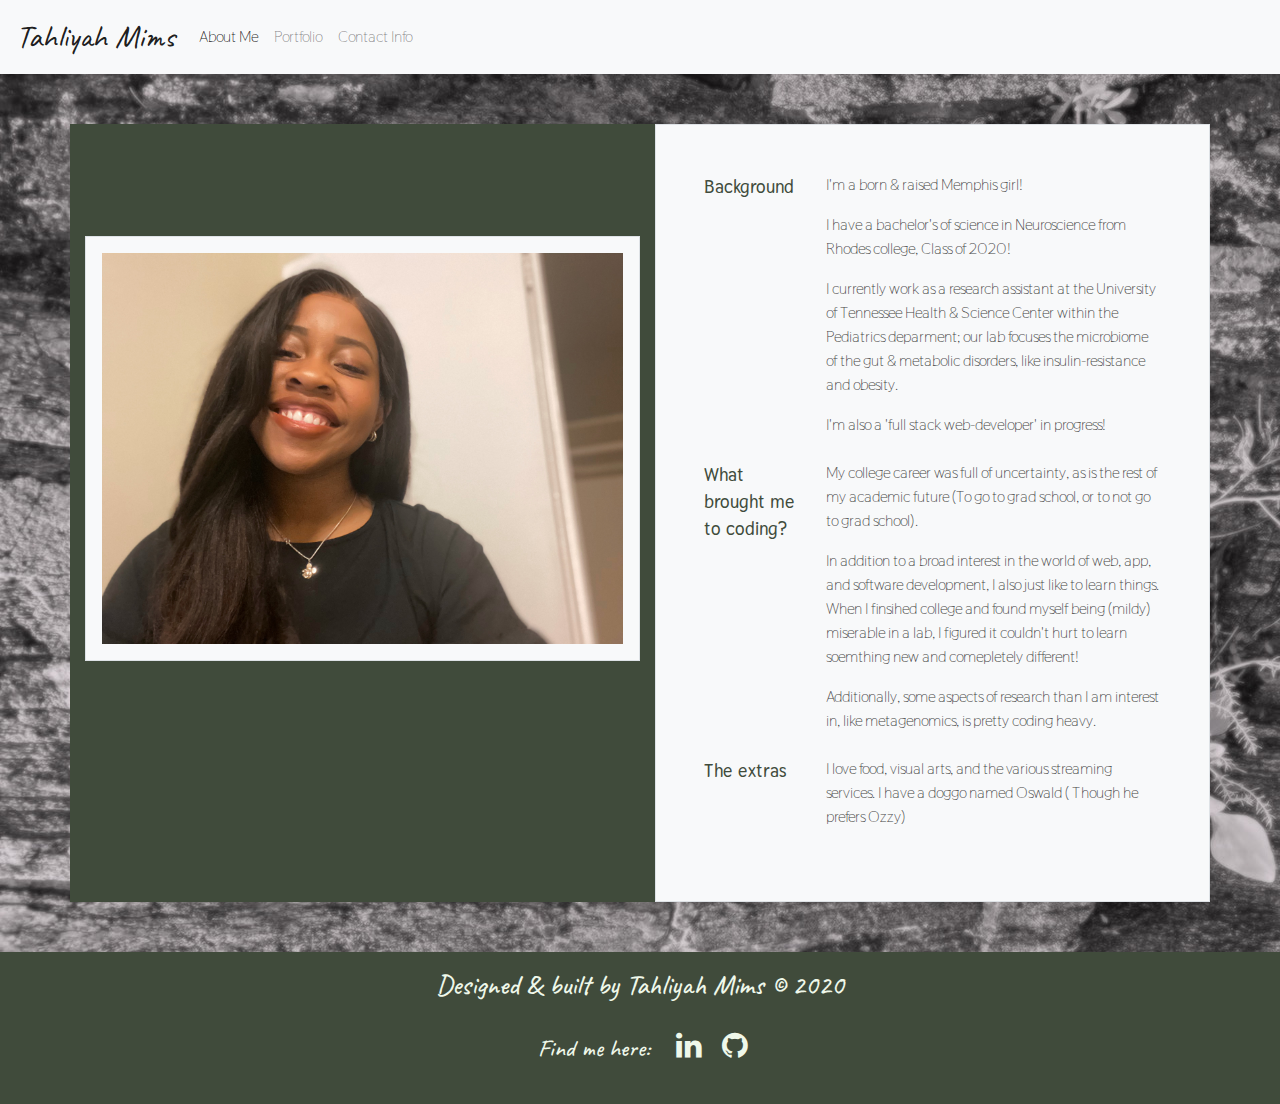
<file: index.html>
<!DOCTYPE html>
<html lang="en">

<head>
  <meta charset="UTF-8">
  <meta name="viewport" content="width=device-width, initial-scale=1.0">

  <link rel="stylesheet" href="https://maxcdn.bootstrapcdn.com/bootstrap/4.0.0/css/bootstrap.min.css">
  <link rel="stylesheet" href="https://stackpath.bootstrapcdn.com/font-awesome/4.7.0/css/font-awesome.min.css">
  <link rel="stylesheet" href="https://cdnjs.cloudflare.com/ajax/libs/font-awesome/4.7.0/css/font-awesome.min.css">
  <link rel="stylesheet" href="style.css">
  <link href="https://fonts.googleapis.com/css2?family=Caveat&family=Thasadith&display=swap" rel="stylesheet">


  <title> About Tahliyah | A novice developer</title>

</head>

<body>

  <nav class="navbar navbar-expand-lg navbar-light bg-light">
    <a class="navbar-brand" href="index.html">Tahliyah Mims</a>
    <button class="navbar-toggler" type="button" data-toggle="collapse" data-target="#navbarText"
      aria-controls="navbarText" aria-expanded="false" aria-label="Toggle navigation">
      <span class="navbar-toggler-icon"></span>
    </button>
    <div class="collapse navbar-collapse" id="navbarText">
      <ul class="navbar-nav mr-auto">
        <li class="nav-item active">
          <a class="nav-link" href="index.html">About Me <span class="sr-only">(current)</span></a>
        </li>
        <li class="nav-item">
          <a class="nav-link" href="portfolio.html">Portfolio</a>
        </li>
        <li class="nav-item">
          <a class="nav-link" href="contact.html">Contact Info</a>
        </li>
      </ul>

    </div>
  </nav>


  <section class="container">

    <div class="row mx-md-n1">

      <div class="col -md-6">
        <div class="p-3 border bg-light" id="push_img">
          <img src="images/IMG_1217.jpeg" class="img-fluid" alt="~professional~Selfie of the Tahliyah">
        </div>
      </div>

      <div class="col -md-6" id="textbox">
        <div class="p-5 border bg-light">
          <dl class="row">
            <dt class="col-sm-3">Background</dt>
            <dd class="col-sm-9">
              <p>I'm a born & raised Memphis girl! </p>
              <p>I have a bachelor's of science in Neuroscience from Rhodes college, Class of 2020!</p>
              <p>I currently work as a research assistant at the University of Tennessee Health & Science Center within
                the Pediatrics deparment;
                our lab focuses the microbiome of the gut & metabolic disorders, like insulin-resistance and obesity.
              </p>
              <p>I'm also a 'full stack web-developer' in progress!</p>
            </dd>

            <dt class="col-sm-3">What brought me to coding?</dt>
            <dd class="col-sm-9">
              <p>My college career was full of uncertainty, as is the rest of my academic future (To go to grad school,
                or to not go to grad school).</p>
              <p>In addition to a broad interest in the world of web, app, and software development, I also just like to
                learn things. When I finsihed college
                and found myself being (mildy) miserable in a lab, I figured it couldn't hurt to learn soemthing new and
                comepletely different!</p>
              <p>Additionally, some aspects of research than I am interest in, like metagenomics, is pretty coding
                heavy.</p>
            </dd>

            <dt class="col-sm-3">The extras</dt>
            <dd class="col-sm-9"> I love food, visual arts, and the various streaming services. I have a doggo named Oswald ( Though he prefers Ozzy)
            </dd>


          </dl>
        </div>
      </div>
    </div>


  </section>


  <script src="https://cdnjs.cloudflare.com/ajax/libs/jquery/3.2.1/jquery.min.js"></script>

  <!-- Bootstrap's javascript file that allows the dropdown menu to work  -->
  <script src="https://maxcdn.bootstrapcdn.com/bootstrap/4.0.0/js/bootstrap.min.js"></script>
</body>

<footer class="footer mt-auto py-3">

  <span><h3> Designed & built by Tahliyah Mims © 2020 </h3>
  <h4>Find me here:
    <a href="https://www.linkedin.com/in/tahliyah-mims-bb9374155/" class="fa fa-linkedin" aria-hidden="true"></a>
    <a href="https://github.com/t-mims/t-mims.github.io" class="fa fa-github" aria-hidden="true"></a>
  </h4></span>
  
</footer>

</html>
</file>
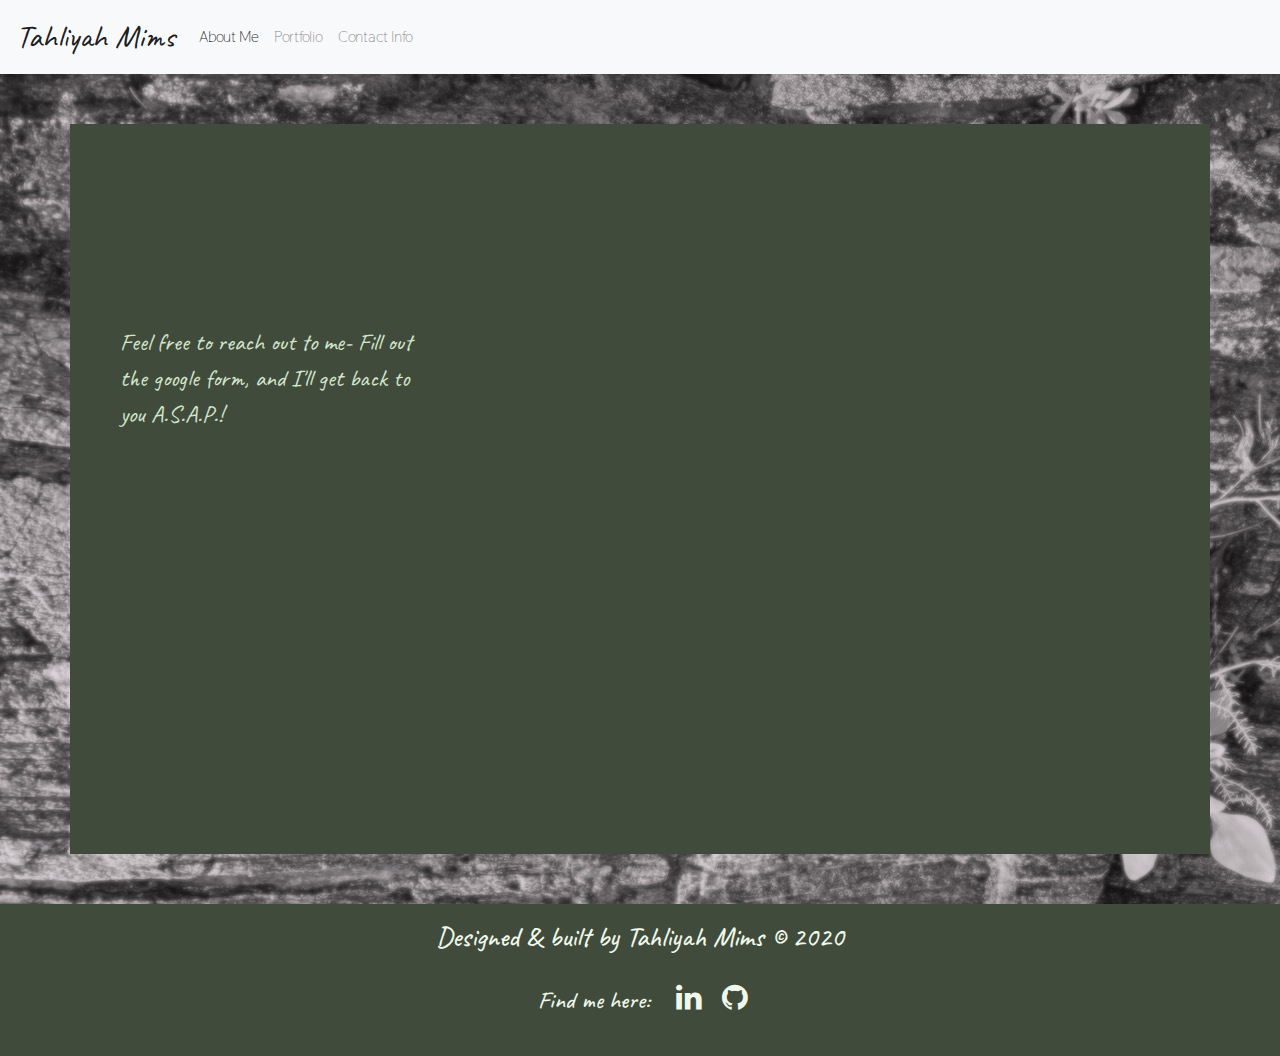
<file: contact.html>
<!DOCTYPE html>
<html lang="en">

<head>
  <meta charset="UTF-8">
  <meta name="viewport" content="width=device-width, initial-scale=1.0">

  <link rel="stylesheet" href="https://maxcdn.bootstrapcdn.com/bootstrap/4.0.0/css/bootstrap.min.css">
  <link rel="stylesheet" href="https://stackpath.bootstrapcdn.com/font-awesome/4.7.0/css/font-awesome.min.css">
  <link rel="stylesheet" href="style.css">
  <link href="https://fonts.googleapis.com/css2?family=Caveat&family=Thasadith&display=swap" rel="stylesheet">


  <title> About Tahliyah | A novice developer</title>

<body>
  <nav class="navbar navbar-expand-lg navbar-light bg-light">
    <a class="navbar-brand" href="index.html">Tahliyah Mims</a>
    <button class="navbar-toggler" type="button" data-toggle="collapse" data-target="#navbarText"
      aria-controls="navbarText" aria-expanded="false" aria-label="Toggle navigation">
      <span class="navbar-toggler-icon"></span>
    </button>
    <div class="collapse navbar-collapse" id="navbarText">
      <ul class="navbar-nav mr-auto">
        <li class="nav-item active">
          <a class="nav-link" href="index.html">About Me</a>
        </li>
        <li class="nav-item">
          <a class="nav-link" href="portfolio.html">Portfolio</a>
        </li>
        <li class="nav-item">
          <a class="nav-link" href="contact.html">Contact Info <span class="sr-only">(current)</span></a>
        </li>
      </ul>

    </div>
  </nav>


  <section class="container">
    <div class="row">

      <div class=col-md-4>
        <p> Feel free to reach out to me- Fill out the google form, and I'll get back to you A.S.A.P.!</p>
      </div>

      <div class=col-md-8>

        <div class="embed-responsive embed-responsive-1by1" id="form">
          <iframe class="embed-responsive-item" src="https://docs.google.com/forms/d/e/1FAIpQLSd0IQ98PF6nc6JULmq3rnnOjFItQJAPPBfNzx6EvN_GnVL1Ng/viewform?embedded=true"></iframe>
        </div>

      </div>

    </div>




  </section>

  <script src="https://cdnjs.cloudflare.com/ajax/libs/jquery/3.2.1/jquery.min.js"></script>

  <!-- Bootstrap's javascript file that allows the dropdown menu to work  -->
  <script src="https://maxcdn.bootstrapcdn.com/bootstrap/4.0.0/js/bootstrap.min.js"></script>
</body>

<footer class="footer mt-auto py-3">

  <span><h3> Designed & built by Tahliyah Mims © 2020 </h3>
  <h4>Find me here:
    <a href="https://www.linkedin.com/in/tahliyah-mims-bb9374155/" class="fa fa-linkedin" aria-hidden="true"></a>
    <a href="https://github.com/t-mims/t-mims.github.io" class="fa fa-github" aria-hidden="true"></a>
  </h4></span>
  
</footer>

</html>
</file>
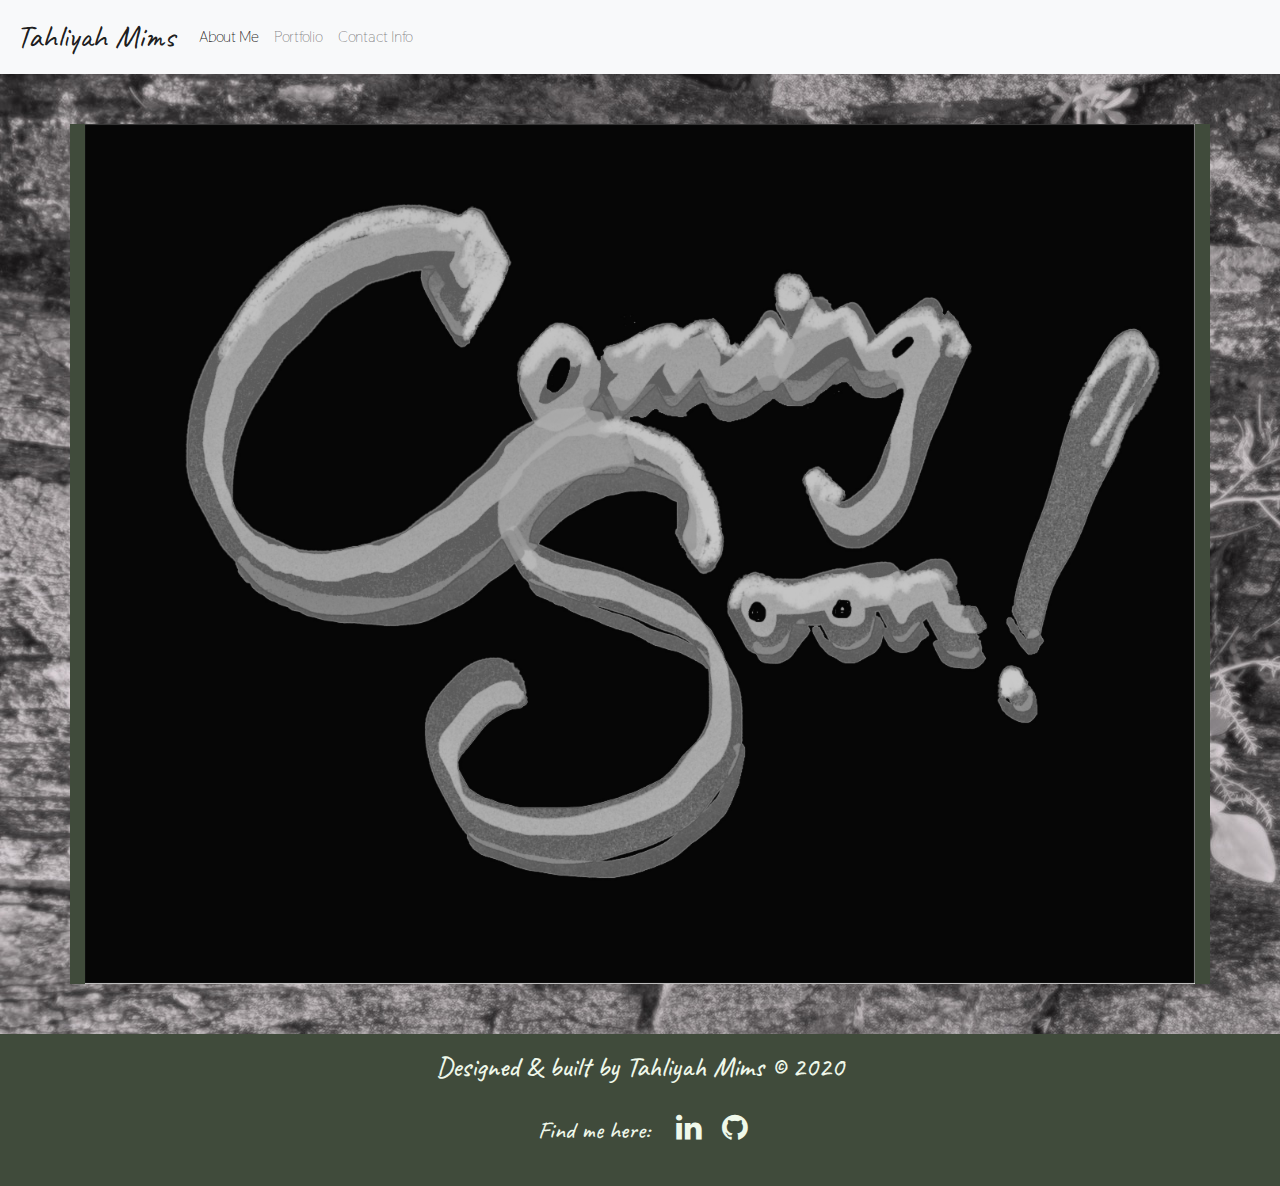
<file: portfolio.html>
<!DOCTYPE html>
<html lang="en">
<head>
  <meta charset="UTF-8">
  <meta name="viewport" content="width=device-width, initial-scale=1.0">

  <link rel="stylesheet" href="https://maxcdn.bootstrapcdn.com/bootstrap/4.0.0/css/bootstrap.min.css">
  <link rel="stylesheet" href="https://stackpath.bootstrapcdn.com/font-awesome/4.7.0/css/font-awesome.min.css">
  <link rel="stylesheet" href="style.css">
  <link href="https://fonts.googleapis.com/css2?family=Caveat&family=Thasadith&display=swap" rel="stylesheet">


  <title> About Tahliyah | A novice developer</title>
</head>

<body>
  <nav class="navbar navbar-expand-lg navbar-light bg-light">
    <a class="navbar-brand" href="index.html">Tahliyah Mims</a>
    <button class="navbar-toggler" type="button" data-toggle="collapse" data-target="#navbarText"
      aria-controls="navbarText" aria-expanded="false" aria-label="Toggle navigation">
      <span class="navbar-toggler-icon"></span>
    </button>
    <div class="collapse navbar-collapse" id="navbarText">
      <ul class="navbar-nav mr-auto">
        <li class="nav-item active">
          <a class="nav-link" href="index.html">About Me</a>
        </li>
        <li class="nav-item">
          <a class="nav-link" href="portfolio.html">Portfolio <span class="sr-only">(current)</span></a>
        </li>
        <li class="nav-item">
          <a class="nav-link" href="contact.html">Contact Info </a>
        </li>
      </ul>

    </div>
  </nav>


  <section class="container">

      <div class="row">
        <div class="col-md-12">
          <img src="images/IMG_0007.jpeg" class="img-fluid" alt="Coming soon">
        </div>
      </div>


  </section>

            <script src="https://cdnjs.cloudflare.com/ajax/libs/jquery/3.2.1/jquery.min.js"></script>

            <!-- Bootstrap's javascript file that allows the dropdown menu to work  -->
            <script src="https://maxcdn.bootstrapcdn.com/bootstrap/4.0.0/js/bootstrap.min.js"></script> 
</body>

<footer class="footer mt-auto py-3">
  
  <span><h3> Designed & built by Tahliyah Mims © 2020 </h3>
  <h4>Find me here:
    <a href="https://www.linkedin.com/in/tahliyah-mims-bb9374155/" class="fa fa-linkedin" aria-hidden="true"></a>
    <a href="https://github.com/t-mims/t-mims.github.io" class="fa fa-github" aria-hidden="true"></a>
  </h4></span>
  
</footer>

</html>
</file>
<file: style.css>
body {
    background-image: url(images/IMG_0814.jpeg) ;
    font-family: 'Thasadith', sans-serif;
    color: #444;
}
.navbar-brand {
    font-family: 'Caveat', cursive;
    font-size: xx-large;
}    
.container {
    background-color: #404b3b;
    margin-top: 50px;
    margin-bottom: 50px;

}
.col-sm-3 {
    font-size: large;
    color: #404b3b;
    flex-flow: column;
    word-wrap: break-word;
}

#textbox {
    padding-right: 0px;
    padding-left: 0px;
}

#push_img {
    margin-top: 112px;
}

.col-md-4 { 
    color:#d3e4cb;
    font-size: x-large;
    font-family: 'Caveat', cursive;
    margin-top: 200px;
    padding-left: 50px;

}

#form {
    padding: 20px;
}

.fa {
    padding: 20px;
    font-size: 30px;
    width: 30px;
    border-radius:50%;
    text-align: center;
    text-decoration: none;
    color: #eff8ea;
}

footer{
   background-color: #404b3b;
   font-family: 'Caveat', cursive;
}
footer span {
    text-align: center;
    color: #eff8ea;
}
</file>
